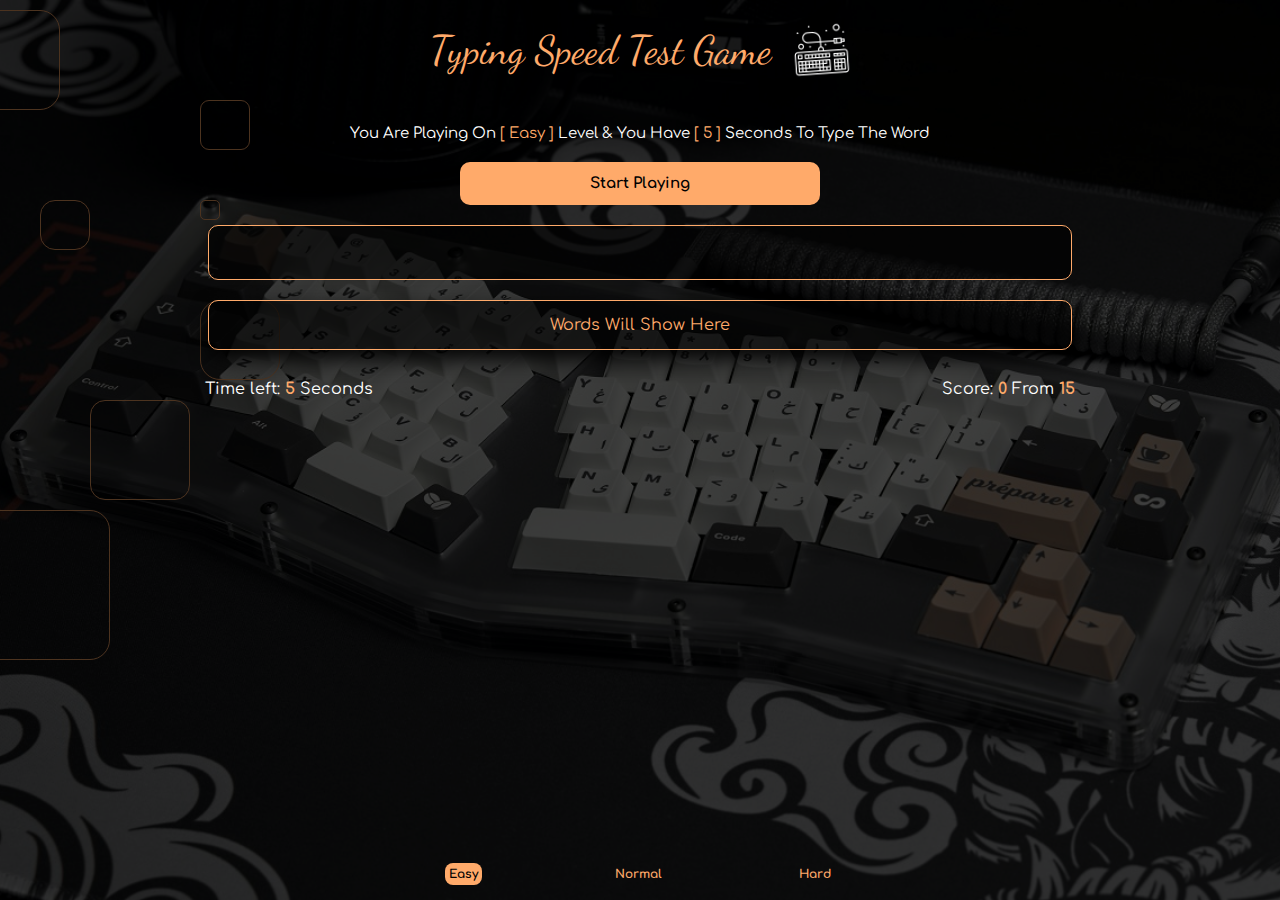
<file: index.html>
<!DOCTYPE html>
<html lang="en">
<head>
    <meta charset="UTF-8">
    <meta http-equiv="X-UA-Compatible" content="IE=edge">
    <meta name="viewport" content="width=device-width, initial-scale=1.0">
    <title>Typing Speed Test Game</title>
    <link rel="stylesheet" href="main.css">
    <link rel="preconnect" href="https://fonts.googleapis.com" />
    <link rel="preconnect" href="https://fonts.gstatic.com" crossorigin />
    <link
    rel="stylesheet"
    href="https://pro.fontawesome.com/releases/v5.10.0/css/all.css"
    integrity="sha384-AYmEC3Yw5cVb3ZcuHtOA93w35dYTsvhLPVnYs9eStHfGJvOvKxVfELGroGkvsg+p"
    crossorigin="anonymous"/>
</head>
<body>

    <div class="game">
        
        <div class="name">Typing Speed Test Game <img src="icon1.png" alt="" class="icon"></div>
        <div class="lenk">
            <div class="level">
                <span class="Easy active" data-background = "Easy">Easy</span>
                <span class="Normal" data-background = "Normal">Normal</span>
                <span class="Hard" data-background = "Hard">Hard</span>
            </div>
        </div>

        <div class="container">
            <div class="message">
                You Are Playing On
                <span class="lvl"></span> Level & You Have <span class="seconds"></span> Seconds To Type The Word
            </div>
            <div class="start">Start Playing</div>
            <div class="the-word"></div>
            <input type="text" class="input" id="input">
            <div class="upcoming-words">Words Will Show Here</div>
            <div class="control">
                <div class="time">Time left: <span></span> Seconds</div>
                <i class="far fa-redo-alt"></i>
                <div class="score"> Score:  <span class="got">0</span> From <span class="total"></span></div>
            </div>
            <div class="M1"></div>
            <div class="M2"></div>
            <div class="M3"></div>
            <div class="M4"></div>
            <div class="M5"></div>
            <div class="M6"></div>
            <div class="M7"></div>
            <div class="finish"></div>
        </div>
    </div>
    <script src="main.js"></script>

</body>
</html>
</file>
<file: main.css>
@import url('https://fonts.googleapis.com/css2?family=Dancing+Script&family=Lalezar&family=Open+Sans:wght@300;400;700&family=Tajawal:wght@400;500;700&display=swap');
@import url('https://fonts.googleapis.com/css2?family=Comfortaa:wght@300&family=Dancing+Script&family=Lalezar&family=Open+Sans:wght@300;400;700&family=Tajawal:wght@400;500;700&display=swap');
@import url('https://fonts.googleapis.com/css2?family=Comfortaa:wght@300&family=Dancing+Script&family=Lalezar&family=Open+Sans:wght@300;400;700&family=Tajawal:wght@400;500;700&display=swap');
:root{
    --main-clor:rgb(255, 170, 106);
    --backg-color:rgba(0, 0, 0, 0.6)
}

* {
    box-sizing: border-box;
    margin: 0;
    padding: 0;
    color: white;
}

body {
    background-image: url("bg.jpg");
    background-repeat: no-repeat; 
    background-size: cover;
    background-position: center;
    height:100vh;
}

body::before{
    content: "";
    position: absolute;
    background-color: black;
    opacity: 0.7;
    top: 0;
    bottom: 0;
    left: 0;
    right: 0;
    width: 100%;
    height: 100vh;
    z-index: -1;
}

.game{
    min-width: 900px;
}

.container {
    margin: auto;
    margin-top: 25px;
    /* background-color: var(--backg-color); */
    max-width: 900px;
    border-radius: 20px;
}

.name {
    color: var(--main-clor);
    padding: 20px;
    text-align: center;
    font-size: 40px;
    display: flex;
    align-items: center;
    justify-content: center;
    font-family: 'Dancing Script', cursive;
}

.name .icon {
    width: 80px;
    padding-left: 20px;
    transform: rotate(-4deg);
}



.message {
    color: white;
    text-align: center;
    font-size: 15px;
    font-family: 'Comfortaa', cursive;
}

.message span {
    color:var(--main-clor);
    font-family: 'Comfortaa', cursive;
}

.message span::before{
    content: "[ ";
}

.message span::after{
    content: " ]";
}

.start {
    font-size: 15px;
    font-weight: bold;
    color: black;
    padding: 13px;
    text-align: center;
    background-color: var(--main-clor);
    cursor: pointer;
    margin: 20px auto;
    border-radius: 10px;
    font-family: 'Comfortaa', cursive;
    transition: .3s;
    width: 40%;
}

.start:hover{
    background-color: wheat;
    box-shadow: 2px 9px 20px 0px #000000f3;
}

.the-word {
    text-align: center;
    margin: 20px;
    font-size: 40px;
    color: var(--main-clor);
    user-select: none;
    font-family: 'Comfortaa', cursive;
    transition: .3s;
}

.input {
    width: 96%;
    padding: 15px;
    margin: 20px auto;
    display: flex;
    justify-content: center;
    border-radius: 10px;
    border: 1px solid var(--main-clor);
    text-align: center;
    background-color: var(--backg-color);
    text-transform: capitalize;
    font-size: 20px;
    caret-color: rgb(255, 187, 135);
    font-family: 'Comfortaa', cursive;
    color: var(--main-clor);
    transition: .3s;
}

.input:focus{
    outline: none;
    box-shadow: 0px 0px 16px 6px rgb(0, 0, 0);
}

.upcoming-words{
    background-color:var(--backg-color);
    border-radius: 10px;
    border: solid var(--main-clor) 1px;
    display: flex;
    flex-wrap: wrap;
    margin: 15px auto;
    padding: 15px;
    width: 96%;
    color: var(--main-clor);
    justify-content: center;
    font-family: 'Comfortaa', cursive;
    box-shadow: 2px 9px 20px 0px #000000f3;
    transition:width .3s ;

}

.upcoming-words div{
    background-color:var(--backg-color);
    color: var(--main-clor);
    margin: 4px;
    padding: 10px;
    border-radius: 10px;
    border: solid 1px var(--main-clor);
    font-family: 'Comfortaa', cursive;
    margin: 5px;
    /* box-shadow: 2px 9px 20px 0px #000000f3; */
}

.control {
    display: flex;
    justify-content: space-between;
    padding: 15px;
    font-family: 'Comfortaa', cursive;
}

.control span {
    font-weight: bold;
    color: var(--main-clor);
}

.control .fa-redo-alt {
    color: var(--main-clor);
    background-color: transparent;
    transition: .9s;
    cursor: pointer;
    border-radius: 10px;
}

.control .fa-redo-alt:hover{
    transform: rotate(90deg);
}

.finish {
    font-size: 20px;
    text-align: center;
    font-family: 'Comfortaa', cursive;
    padding-top: 15px;
    transform: translateX(15px);
    transition: .4s;
}


.finish .good {
    transition:all 0.4s cubic-bezier(1, 0.01, 1, 0.74) 0s;
    color: #07d1ff;
}

.finish .bad {
    transition:all 0.4s cubic-bezier(1, 0.01, 1, 0.74) 0s;
    color: rgb(255, 91, 91);
}

.level {
    position: absolute;
    bottom: 10px;
    width: 400px;
    left: calc(50% - 200px);
    padding: 5px;
    display: flex;
    justify-content: space-between;
}

.level span {
    font-family: 'Comfortaa', cursive;
    font-size: 12px;
    color: var(--main-clor);
    padding: 4px;
    cursor: pointer;
    font-weight: bold;
}


.level .active {
    background-color: var(--main-clor);
    border-radius: 8px;
    color: black;
}

.M1 {
    position: absolute;
    width: 150px;
    height: 150px;
    background-color: transparent;
    border: solid 1px var(--main-clor);
    border-radius: 20px;
    animation: rotate-left 5s linear infinite;
    left: -40px;
    top: 510px;
    z-index: -2;
}



.M2 {
    position: absolute;
    width: 80px;
    height: 80px;
    background-color: transparent;
    border: solid 1px var(--main-clor);
    border-radius: 20px;
    animation: rotate-right 3s linear infinite;
    left: 200px;
    top: 300px;
    z-index: -2;
}


.M3 {
    position: absolute;
    width: 100px;
    height: 100px;
    background-color: transparent;
    border: solid 1px var(--main-clor);
    border-radius: 20px;
    animation: rotate-right 5s linear infinite;
    left: -40px;
    top: 10px;
    z-index: -2;
}


.M4 {
    position: absolute;
    width: 50px;
    height: 50px;
    background-color: transparent;
    border: solid 1px var(--main-clor);
    border-radius: 15px;
    animation: rotate-right 5s linear infinite;
    left: 40px;
    top: 200px;
    z-index: -2;
}


.M5 {
    position: absolute;
    width: 100px;
    height: 100px;
    background-color: transparent;
    border: solid 1px var(--main-clor);
    border-radius: 15px;
    animation: rotate-right 5s linear infinite;
    left: 90px;
    top: 400px;
    z-index: -2;
}


.M6 {
    position: absolute;
    width: 20px;
    height: 20px;
    background-color: transparent;
    border: solid 1px var(--main-clor);
    border-radius: 5px;
    animation: rotate-right 5s linear infinite;
    left: 200px;
    top: 200px;
    z-index: -2;
}


.M7 {
    position: absolute;
    width: 50px;
    height: 50px;
    background-color: transparent;
    border: solid 1px var(--main-clor);
    border-radius: 9px;
    animation: rotate-left 5s linear infinite;
    left: 200px;
    top: 100px;
    z-index: -2;
}

@keyframes rotate-right {
    form {
        transform: rotate(0);
    }
    to {
        transform: rotate(-1turn);
    }
}

@keyframes rotate-left {
    form {
    transform: rotate(0);
    }
    to {
    transform: rotate(1turn);
    }
}
</file>
